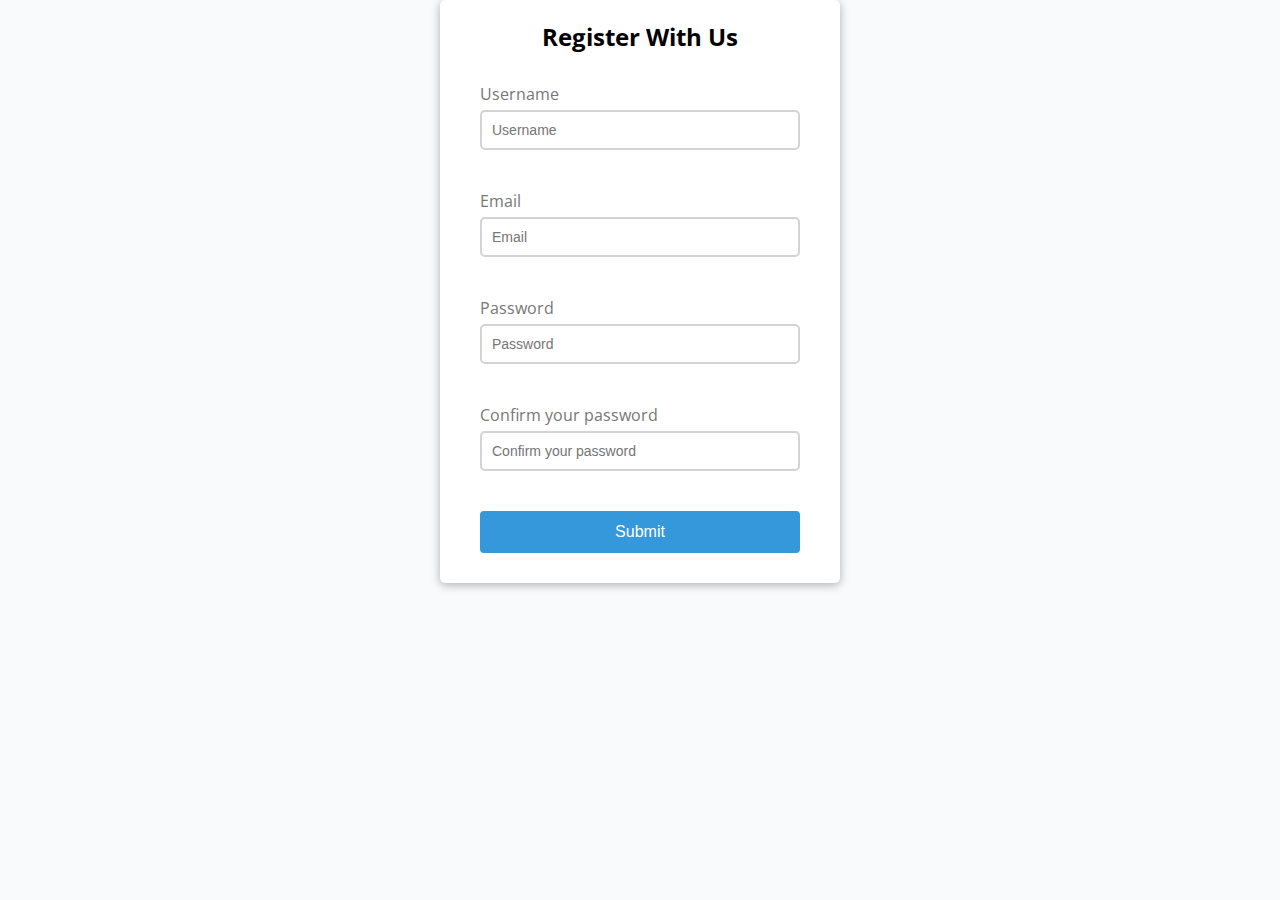
<file: Form_validation/index.html>
<!DOCTYPE html>
<html lang="en">
  <head>
    <meta charset="UTF-8" />
    <meta http-equiv="X-UA-Compatible" content="IE=edge" />
    <meta name="viewport" content="width=device-width, initial-scale=1.0" />
    <link rel="stylesheet" href="style.css" />
    <title>Form Validation</title>
  </head>
  <body>
    <div class="container">
      <h2>Register With Us</h2>
      <form class="form" id="form">
        <div class="form-control">
          <label for="username">Username</label>
          <input type="text" id="username" placeholder="Username" />
          <small>Error Message</small>
        </div>

        <div class="form-control">
          <label for="email">Email</label>
          <input type="text" id="email" placeholder="Email" />
          <small>Error Message</small>
        </div>

        <div class="form-control">
          <label for="password">Password</label>
          <input type="password" id="password" placeholder="Password" />
          <small>Error Message</small>
        </div>

        <div class="form-control">
          <label for="password2">Confirm your password</label>
          <input
            type="password"
            id="password2"
            placeholder="Confirm your password"
          />
          <small>Error Message</small>
        </div>

        <button type="submit">Submit</button>
      </form>
    </div>
  </body>
  <script type="text/javascript" src="script.js"></script>
</html>
</file>
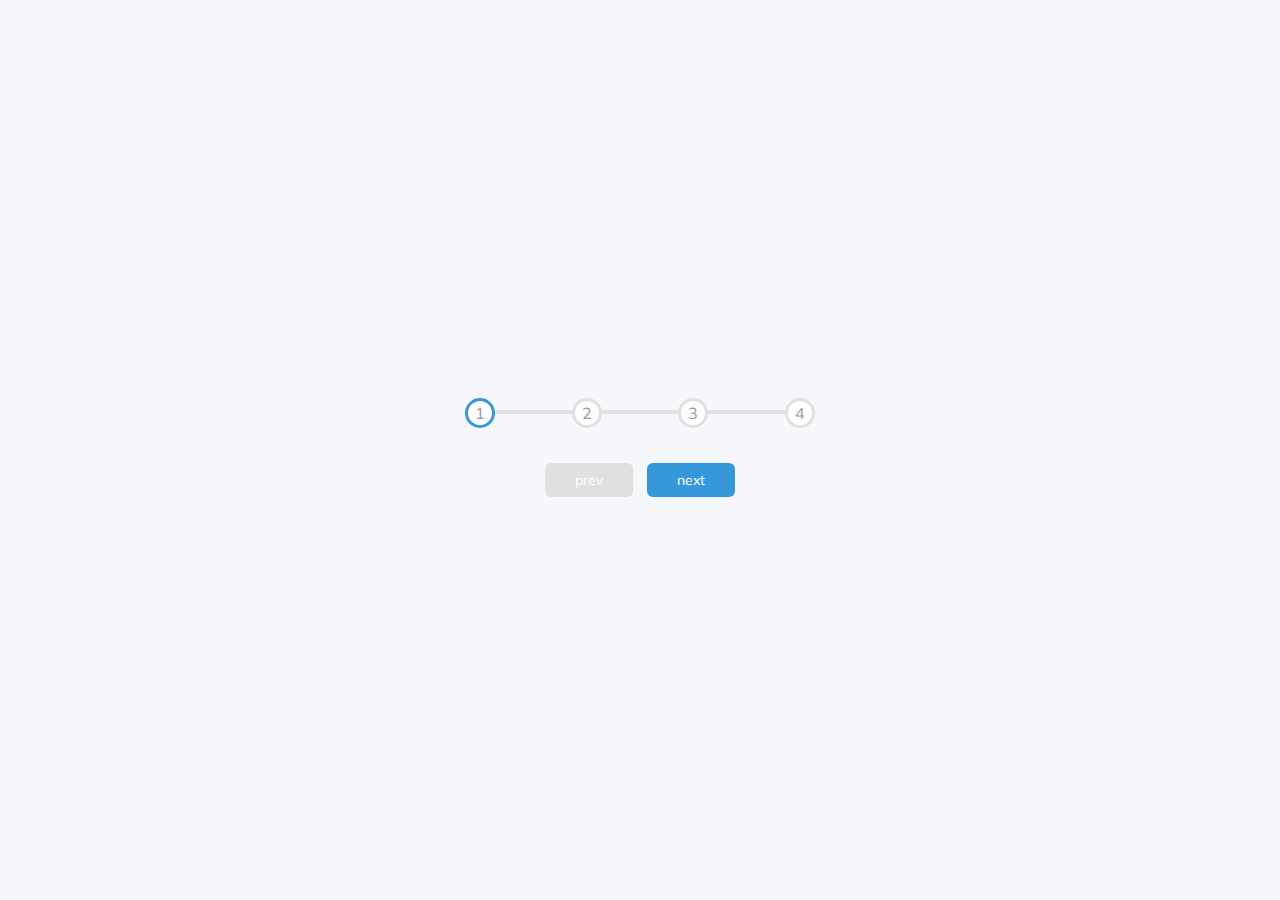
<file: Progress_steps/index.html>
<!DOCTYPE html>
<html lang="en">
  <head>
    <meta charset="UTF-8" />
    <meta http-equiv="X-UA-Compatible" content="IE=edge" />
    <meta name="viewport" content="width=device-width, initial-scale=1.0" />
    <link rel="stylesheet" href="style.css" />
    <title>Progress Steps</title>
  </head>
  <body>
    <div class="container">
      <div class="progress-container">
        <div class="progress" id="progress"></div>
        <div class="circle active">1</div>
        <div class="circle">2</div>
        <div class="circle">3</div>
        <div class="circle">4</div>
      </div>
      <button class="btn" id="prev" disabled>prev</button>
      <button class="btn" id="next">next</button>
    </div>
    <script src="script.js"></script>
  </body>
</html>
</file>
<file: Form_validation/style.css>
@import url("https://fonts.googleapis.com/css?family=Open+Sans&display=swap");

:root {
  --success-color: #2ecc71;
  --error-color: #e74c3c;
}

* {
  box-sizing: border-box;
}

body {
  background-color: #f9fafb;
  font-family: "Open Sans", sans-serif;
  display: flex;
  align-items: center;
  justify-content: center;
  min-height: 50vh;
  margin: 0;
}

.container {
  background-color: #fff;
  border-radius: 5px;
  box-shadow: 0 2px 10px rgba(0, 0, 0, 0.3);
  width: 400px;
}

h2 {
  text-align: center;
  margin-bottom: 0;
}

.form {
  padding: 30px 40px;
}

.form-control {
  margin-bottom: 20px;
  padding-bottom: 20px;
  position: relative;
}

.form-control label {
  color: #777;
  display: block;
  margin-bottom: 5px;
}

.form-control input {
  display: block;
  border: 2px solid lightgray;
  border-radius: 5px;
  padding: 10px;
  font-size: 14px;
  width: 100%;
}

.form-control input:focus {
  outline: 0;
  border-color: #777;
}

.form-control.success input {
  border-color: var(--success-color);
}

.form-control.error input {
  border-color: var(--error-color);
}

.form-control small {
  color: var(--error-color);
  visibility: hidden;
  position: absolute;
  bottom: 0;
  left: 0;
}

.form-control.error small {
  visibility: visible;
}

.form button {
  cursor: pointer;
  background-color: #3498db;
  border: 2px solid #3498db;
  border-radius: 4px;
  color: #fff;
  display: block;
  font-size: 16px;
  padding: 10px;
  margin-top: 20px;
  width: 100%;
}
</file>
<file: Progress_steps/style.css>
@import url("https://fonts.googleapis.com/css?family=Muli&display=swap");

:root {
  --line-border-fill: #3498db;
  --line-border-empty: #e0e0e0;
}

* {
  box-sizing: border-box;
}

body {
  background-color: #f6f7fb;
  font-family: "Muli", sans-serif;
  display: flex;
  flex-direction: column;
  align-items: center;
  justify-content: center;
  height: 100vh;
  overflow: hidden;
  margin: 0;
}

.container {
  text-align: center;
}

.progress-container {
  display: flex;
  justify-content: space-between;
  position: relative;
  margin-bottom: 30px;
  max-width: 100%;
  width: 350px;
}

.progress-container::before {
  content: "";
  background-color: var(--line-border-empty);
  position: absolute;
  top: 40%;
  left: 0;
  height: 4px;
  width: 100%;
  z-index: -1;
}

.progress {
  background-color: var(--line-border-fill);
  position: absolute;
  top: 40%;
  left: 0;
  height: 4px;
  width: 0;
  z-index: -1;
  transition: 0.4s ease;
}

.circle {
  background-color: #fff;
  color: #999;
  border-radius: 50%;
  height: 30px;
  width: 30px;
  display: flex;
  align-items: center;
  justify-content: center;
  border: 3px solid var(--line-border-empty);
  transition: 0.4s ease;
}

.circle.active {
  border-color: var(--line-border-fill);
}

.btn {
  background-color: var(--line-border-fill);
  color: #fff;
  border: 0;
  border-radius: 6px;
  cursor: pointer;
  font-family: inherit;
  padding: 8px 30px;
  margin: 5px;
  font-size: 14px;
}

.btn:active {
  transform: scale(0.98);
}

.btn:focus {
  outline: 0;
}

.btn:disabled {
  background-color: var(--line-border-empty);
  cursor: not-allowed;
}
</file>
